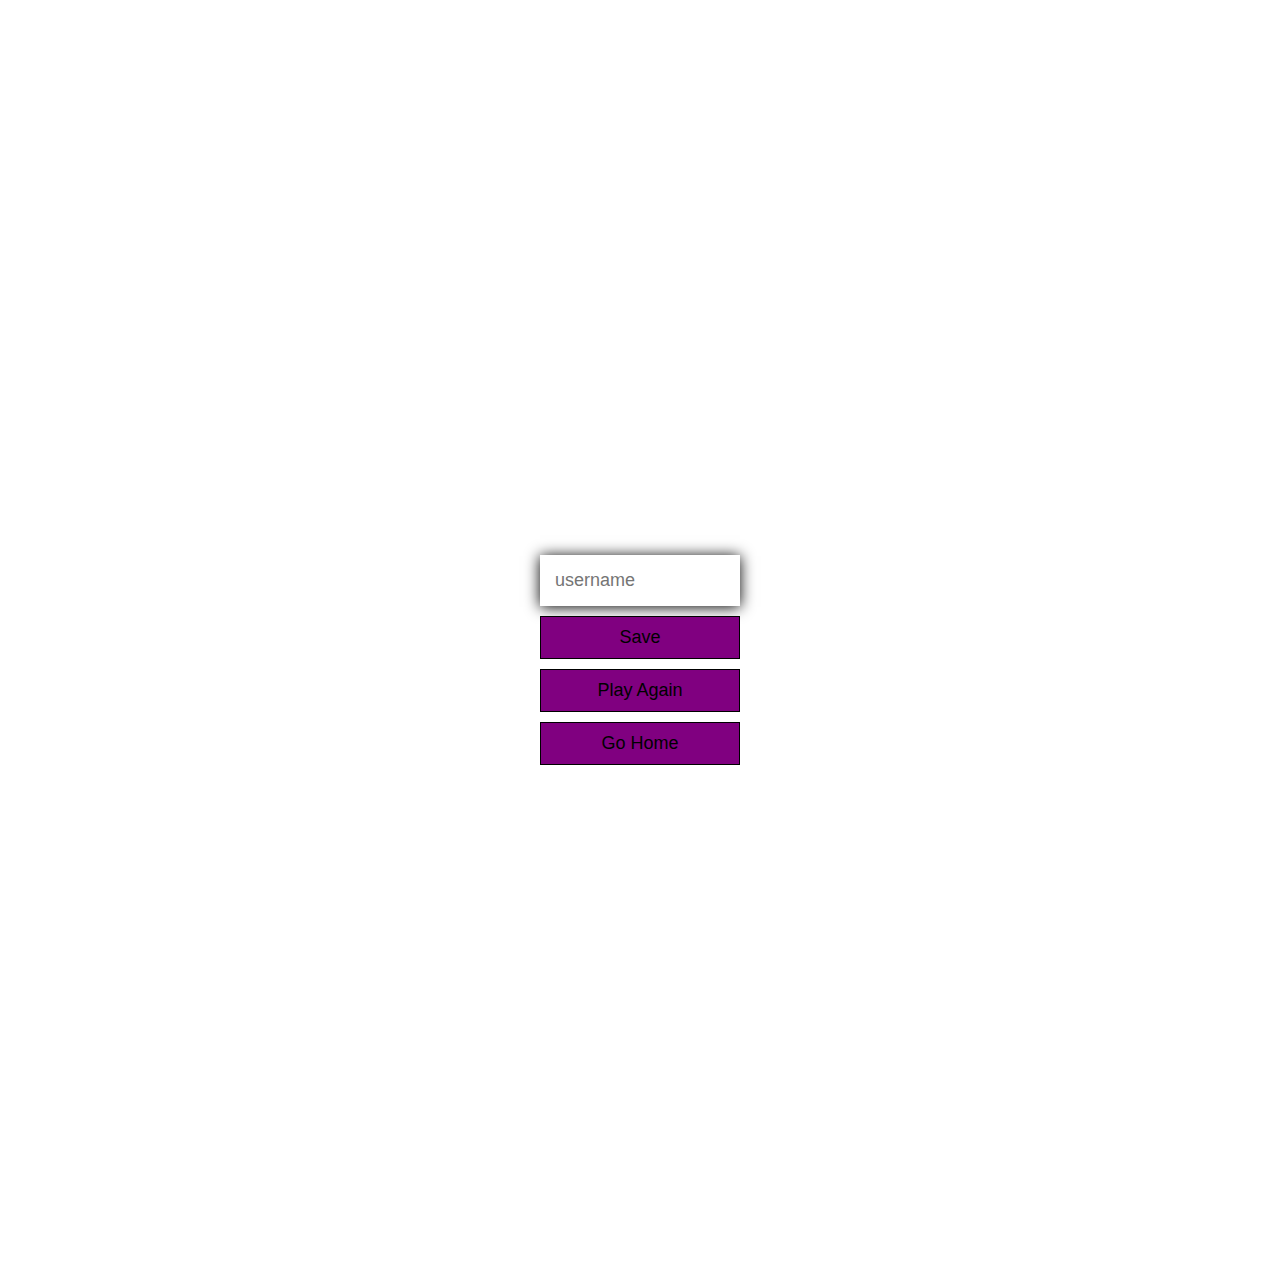
<file: finish.html>
<!DOCTYPE html>
<html lang="en">
<head>
    <meta charset="UTF-8">
    <meta name="viewport" content="width=device-width, initial-scale=1.0">
    <title>Document</title>
    <link rel="stylesheet" href="./style/start.css">
</head>
<body>
    <section class="container">
        <article id="end" class="flex-center flex-column">
            <h1 id="finalScore"></h1>
            <form>
                <input type="text" name="username" id="username" placeholder="username">
                <button type="submit" class="btn" id="saveScoreBtn" onclick="saveHighScore(event)" disabled>Save</button>
            </form>
            <a class="btn" href="./quiz.html">Play Again</a>
            <a class="btn" href="./index.html">Go Home</a>
        </article>
    </section>
    <script src="./finish.js"></script>
</body>
</html>
</file>
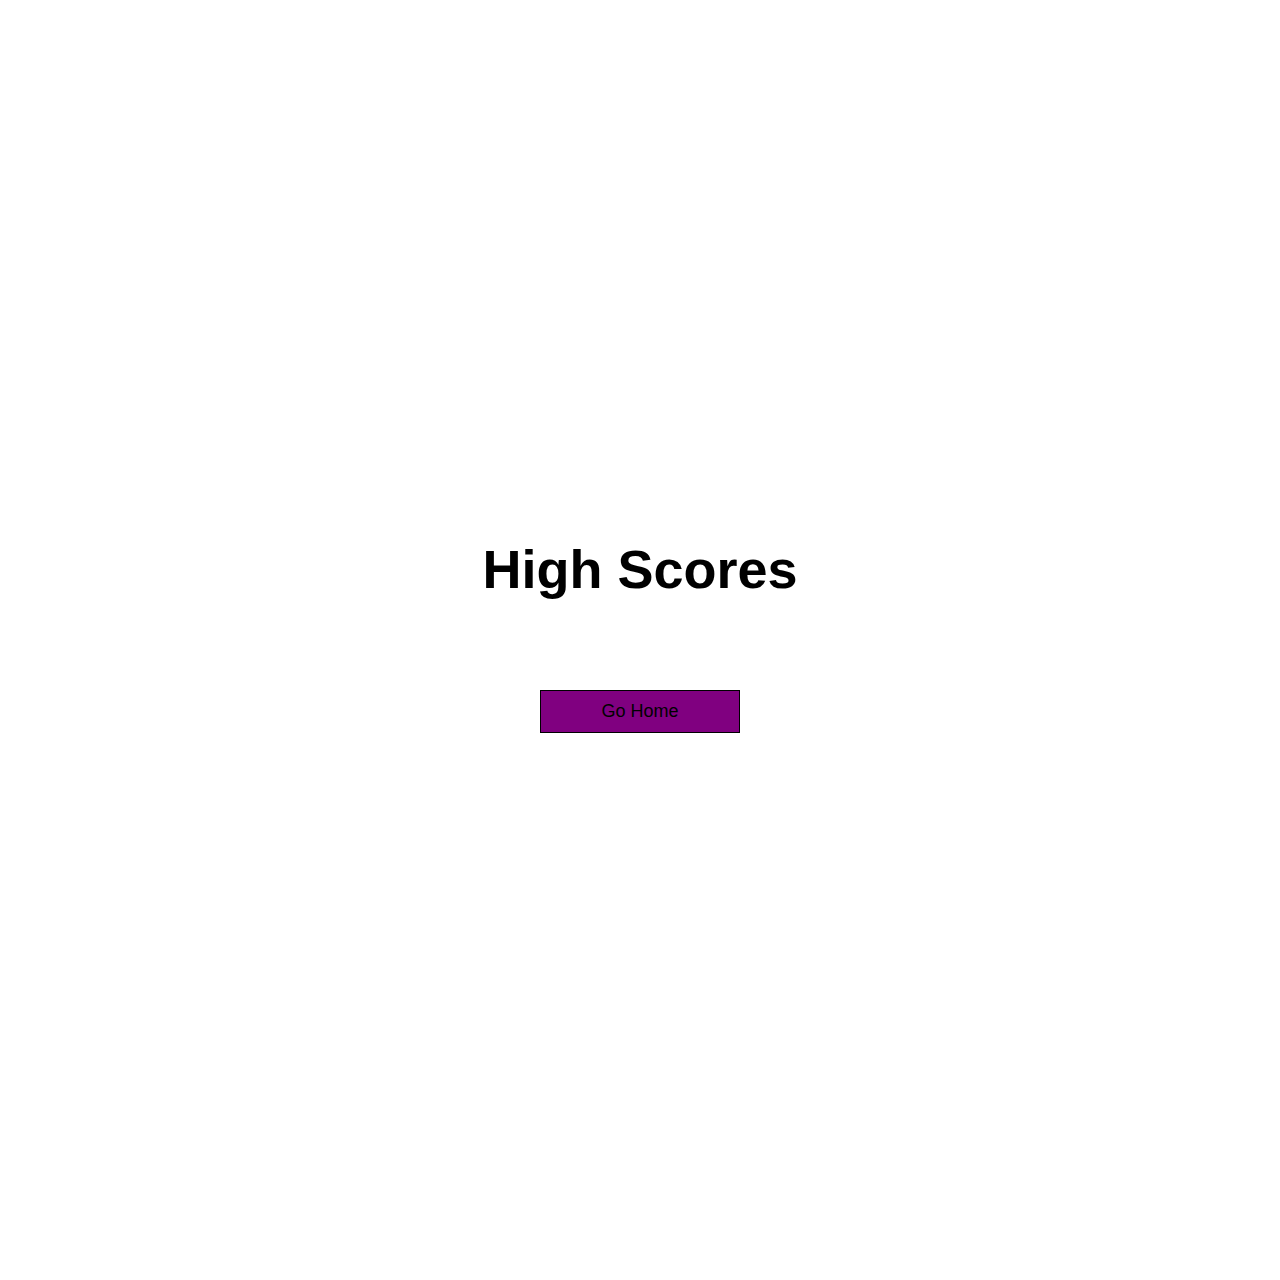
<file: highscores.html>
<!DOCTYPE html>
<html lang="en">
<head>
    <meta charset="UTF-8">
    <meta name="viewport" content="width=device-width, initial-scale=1.0">
    <title>Document</title>
    <link rel="stylesheet" href="./style/start.css">
    <link rel="stylesheet" href="./style/highscores.css">
</head>
<body>
    <section class="container">
        <article id="highScores" class="flex-center flex-column">
            <h1 id="finalScore">High Scores</h1>
            <ul id="highScoresList"></ul>
            <a class="btn" href="start.html">Go Home</a>
        </article>
    </section>
    <script src="./highscores.js"></script>
</body>
</html>
</file>
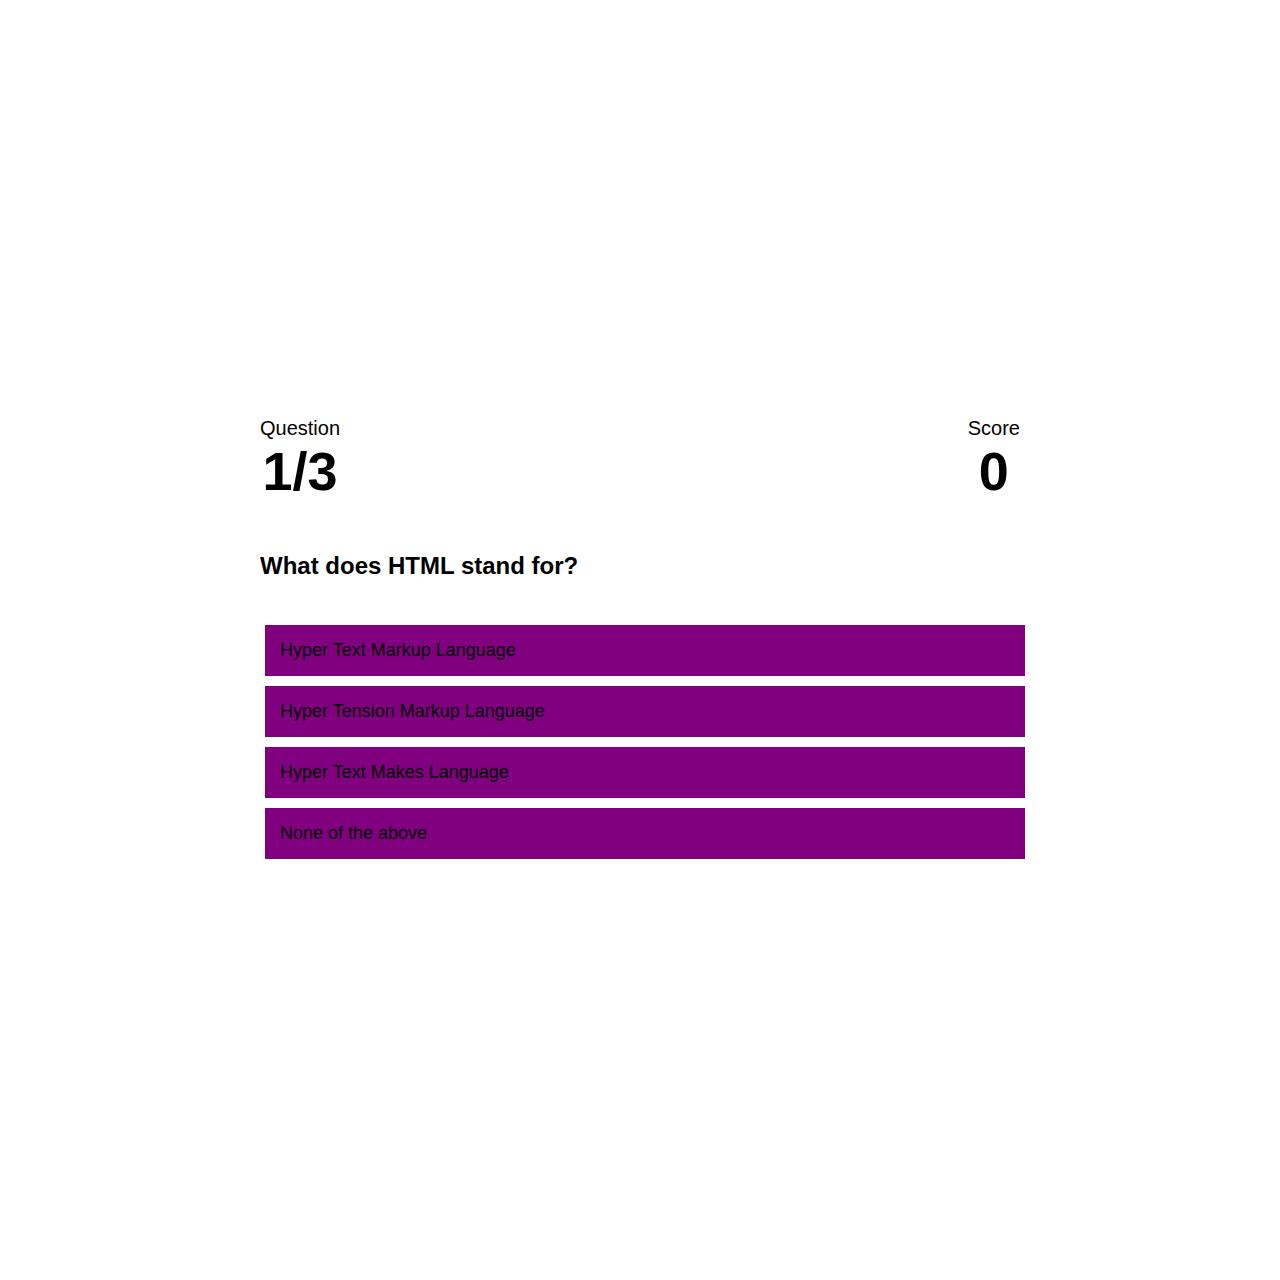
<file: quiz.html>
<!DOCTYPE html>
<html lang="en">

<head>
    <meta charset="UTF-8">
    <meta name="viewport" content="width=device-width, initial-scale=1.0">
    <title>Document</title>
    <link rel="stylesheet" href="./style/start.css">
    <link rel="stylesheet" href="./style/quiz.css">
</head>

<body>
    <section class="container">
        <article id="game" class="justify-center flex-column">
            <section id="hud">
                <div id="hud-item">
                    <p class="hud-prefix">
                        Question
                    </p>
                    <h1 class="hud-main-text" id="questionCounter">
                        
                    </h1>
                </div>
                <div id="hud-item">
                    <p class="hud-prefix">
                        Score
                    </p>
                    <h1 class="hud-main-text" id="score">
                        0
                    </h1>
                </div>
            </section>
            <h2 id="question">what is the answer to this question?</h2>
            <div class="choice-container">
                <p class="choice-text" data-number="1">choice 1</p>
            </div>
            <div class="choice-container">
                <p class="choice-text" data-number="2">choice 2</p>
            </div>
            <div class="choice-container">
                <p class="choice-text" data-number="3">choice 3</p>
            </div>
            <div class="choice-container">
                <p class="choice-text" data-number="4">choice 4</p>
            </div>
        </article>
    </section>

    <script src="./quiz.js"></script>
</body>

</html>
</file>
<file: style/start.css>
:root{
    background-color: white;
    font-size: 62.5%;
}

*{
    box-sizing: border-box;
    font-family: sans-serif;
    margin: 0;
    padding: 0;
    color: black;
}

h1,
h2,
h3,
h4 {
    margin-bottom: 1rem;
}

h1 {
    font-size: 5.4rem;
    color: black;
    margin-bottom: 5rem;
}

h1 > span {
    font-size: 2.4rem;
    font-weight: 500;
}

h2 {
    font-size: 2.4rem;
    margin-bottom: 4rem;
    font-weight: 700;
}

h3 {
    font-size: 2.8rem;
    font-weight: 500;
}

/* utilities */

.container {
    width: 100vw;
    height: 100vw;
    display: flex;
    background-color: white;
    justify-content: center;
    align-items: center;
    max-width: 80rem;
    margin: 0 auto;
    padding: 2rem;
}

.container > * {
    width: 100%;
}

.flex-column{
    display: flex;
    flex-direction: column;
}

.flex-center {
    justify-content: center;
    align-items: center;
}

.justify-center {
    justify-content: center;
}

.text-center {
    text-align: center;
}

.hidden {
    display: none;
}

/* buttons */

.btn {
    font-size: 1.8rem;
    padding: 1rem 0;
    width: 20rem;
    text-align: center;
    border: 0.1rem solid black;
    margin-bottom: 1rem;
    text-decoration: none;
    color: black;
    background-color: purple;
}

.btn:hover {
    cursor: pointer;
    box-shadow: 0 0.4rem 1.4rem 0 rgba(86, 185, 235, 0.5);
    transform: translateY(-0.1rem);
    transition: transform 150ms;
}

.btn[disabled]:hover {
    cursor: not-allowed;
    box-shadow: none;
    transform: none;
}

/* forms */

form {
    width: 100%;
    display: flex;
    flex-direction: column;
    align-items: center;
}

input {
    margin-bottom: 1rem;
    width: 20rem;
    padding: 1.5rem;
    font-size: 1.8rem;
    border: none;
    box-shadow: 0 0.1rem 1.4rem 0 black;
}
</file>
<file: style/highscores.css>
#highScoresList {
    list-style: none;
    padding-left: 0;
    margin-bottom: 4rem;
}

.high-score {
    font-size: 2.8rem;
    margin-bottom: 0.5rem;
}

.high-score:hover {
    transform: scale(1.025);
}
</file>
<file: style/quiz.css>
.choice-container {
    display: flex;
    margin: 0.5rem;
    width: 100%;
    font-size: 1.8rem;
    border: 0.1 rem solid black;
    background-color: purple;
}

.choice-container:hover {
    cursor: pointer;
    box-shadow: 0 0.4rem 1.4rem 0 black;
    transform: translateY(-0.1rem);
    transition: transform 150ms;
}

.choice-text {
    padding: 1.5rem;
    width: 100%;
}

.correct {
    background-color: green;
}

.incorrect {
    background-color: red;
}

/* hud */

#hud {
    display: flex;
    justify-content: space-between;
}

.hud-prefix {
    text-align: center;
    font-size: 2rem;
}

.hud-main-text {
    text-align: center;
}

/* forms */

form {
    width: 100%;
    display: flex;
    flex-direction: column;
}

input {
    margin-bottom: 1rem;
    width: 30rem;
    padding: 1.5rem;
    font-size: 1.8rem;
    border: none;
    box-shadow: 0 0.1rem 1.4rem 0 black;
}
</file>
